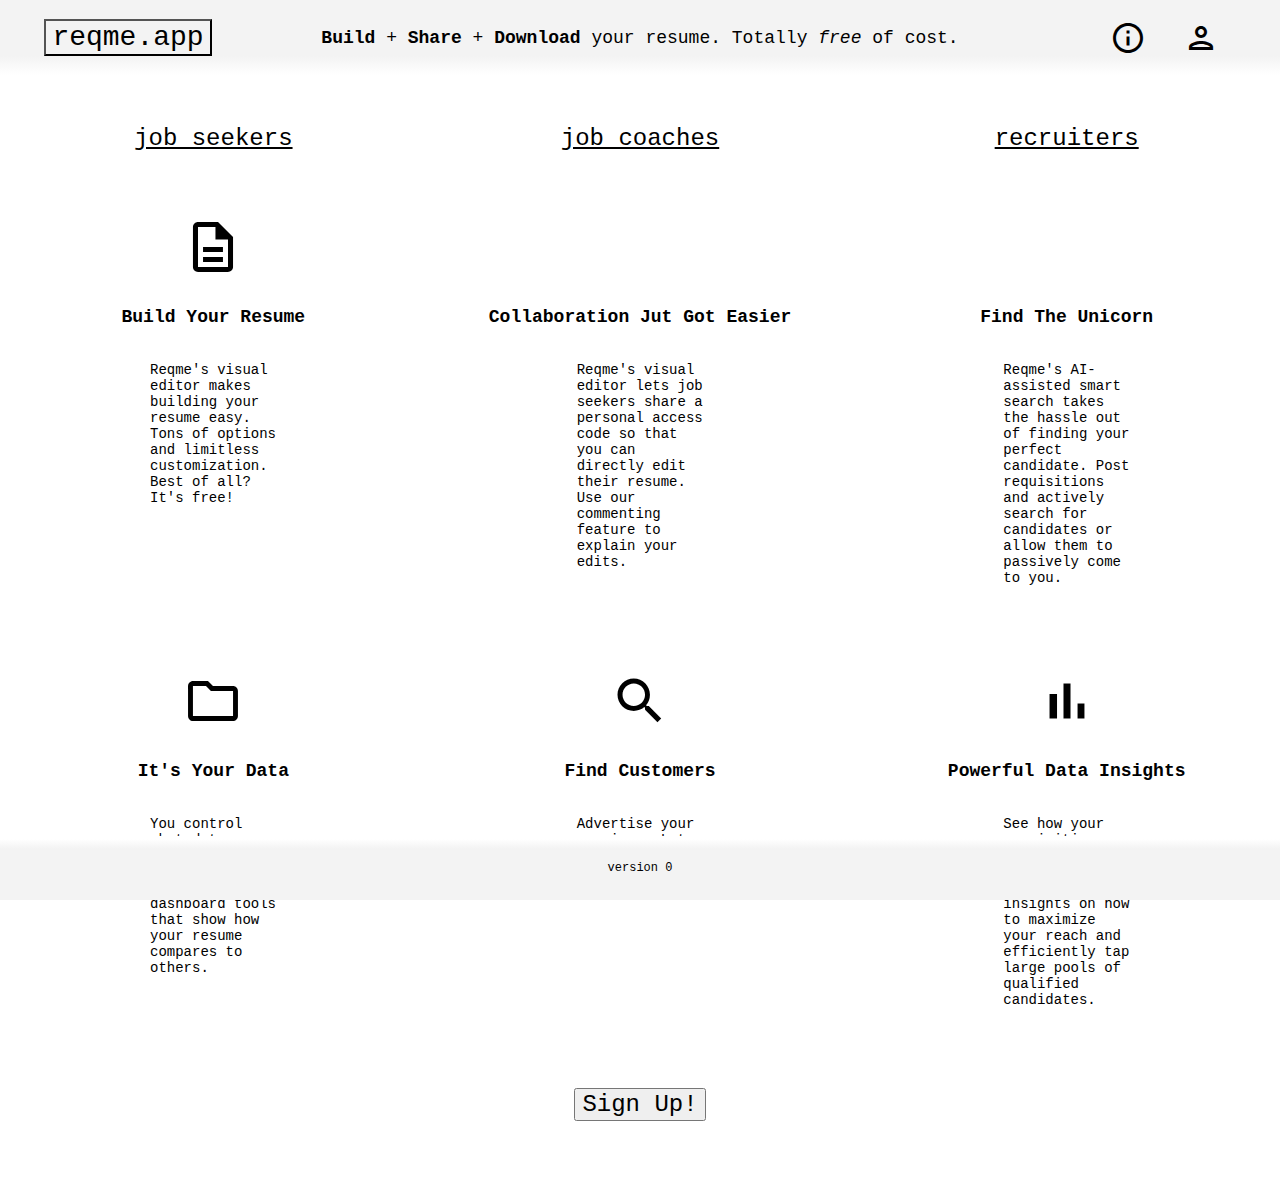
<file: splash-logged-out.html>
<!DOCTYPE html>
<html lang="en">
<head>
    <meta charset="UTF-8">
    <meta http-equiv="X-UA-Compatible" content="IE=edge">
    <meta name="viewport" content="width=device-width, initial-scale=1.0">
    <title>Free Resumes Here</title>
    <!--Apply CSS-->
    <link rel="stylesheet" href="css/splash-logged-out-style.css">
    <!--Use Material Icons-->
    <link href="https://fonts.googleapis.com/css?family=Material+Icons|Material+Icons+Outlined|Material+Icons+Round" rel="stylesheet">
    <!--Favicon-->
    <link rel="icon" type="image/x-icon" href="/images/favicon.ico?">
</head>
<body>
    <!--Header-->
    <div class="header-container">
        <div class="header-child-logo">
            <button class="header-logo-button">reqme.app</button>
        </div>
        <div class="header-child-buttons">
            <b>Build</b>&nbsp;+&nbsp;<b>Share</b>&nbsp;+&nbsp;<b>Download</b>&nbsp;your resume. Totally&nbsp;<em>free</em>&nbsp;of cost.
        </div>
        <div class="header-child-account">
            <button class="material-icons-outlined info-button">&#xe88e;</button>
            <button class="material-icons-outlined account-button">&#xe7fd;</button>
        </div>
    </div>
    <!--Body Title Row 1-->
    <div class="body-title-row">
        <div class="body-title-container">job seekers</div>
        <div class="body-title-container">job coaches</div>
        <div class="body-title-container">recruiters</div>
    </div>
    <!--Body Icon Row 1-->
    <div class="body-icon-row">
        <div class="body-icon-container material-icons-outlined ad-button">&#xe873</div>
        <div class="body-icon-container material-icons-outlined ad-button">&#xebcb</div>
        <div class="body-icon-container material-icons-outlined ad-button">&#xe7af</div>
    </div>
    <!--Body Subtitle Row 1-->
    <div class="body-subtitle-row">
        <div class="body-subtitle-container">Build Your Resume</div>
        <div class="body-subtitle-container">Collaboration Jut Got Easier</div>
        <div class="body-subtitle-container">Find The Unicorn</div>
    </div>
    <!--Body Text Row 1-->
    <div class="body-text-row">
        <div class="body-text-container">
            Reqme's visual editor makes building your resume easy. Tons of options and limitless customization. Best of all? It's free!
        </div>
        <div class="body-text-container">
            Reqme's visual editor lets job seekers share a personal access code so that you can directly edit their resume. 
            Use our commenting feature to explain your edits. 
        </div>
        <div class="body-text-container">
            Reqme's AI-assisted smart search takes the hassle out of finding your perfect candidate. Post requisitions and actively search for candidates or
            allow them to passively come to you.
        </div>
    </div>
    <!--Row Spacer-->
    <div class="row-spacer"></div>
    <!--Body Icon Row 2-->
    <div class="body-icon-row">
        <div class="body-icon-container material-icons-outlined ad-button">&#xe2c7</div>
        <div class="body-icon-container material-icons-outlined ad-button">&#xe8b6</div>
        <div class="body-icon-container material-icons-outlined ad-button">&#xe26b</div>   
    </div>
    <!--Body Subtitle Row 2-->
    <div class="body-subtitle-row">
        <div class="body-subtitle-container">It's Your Data</div>
        <div class="body-subtitle-container">Find Customers</div>
        <div class="body-subtitle-container">Powerful Data Insights</div>
    </div>
    <!--Body Text Row 1-->
    <div class="body-text-row">
        <div class="body-text-container">
            You control what data recruiters can see. Access powerful dashboard tools that show how your resume
            compares to others.
        </div>
        <div class="body-text-container">
            Advertise your services. Let reqme bring customers to you! 
        </div>
        <div class="body-text-container">
            See how your requisition compares to others. Discover insights on how to maximize your reach and efficiently tap large pools
            of qualified candidates.
        </div>
    </div>
    <!--Sign Up-->
    <div class="sign-up-row">
        <button class="sign-up-button">Sign Up!</button>
    </div>
    <!--Footer-->
    <div class="footer-row">
        <div class="footer-row-container">version 0</div>
    </div>
</body>
</html>
</file>
<file: css/splash-logged-out-style.css>
/* Eliminates unwanted white space in browser */
html, body {
    margin: 0; 
    padding: 0;
  }

/* HEADER */
.header-container {
    /* Set header height */
    height: 75px;
    /* Width to auto so it spans across screen */
    width: auto;
    /* Make it a flexbox or else children will vert stack instead of spanning*/
    display: flex;
    /* Anything in the header will use these properties if inheritance is in play */
    font-family: 'Courier New', Courier, monospace;
    color: black;
    background: linear-gradient(180deg, rgb(243, 243, 243) 75%, rgba(255,255,255,1) 100%);
}

.header-child-logo, .header-child-buttons, .header-child-account {
    color: black;
    font-size: 24px;
    display: flex;
    align-items: center;
    justify-content: center;
    background-color: transparent;
    /* Flex is 1 by default for all header children */
    flex: 1;
}

.header-child-buttons {
    /* Flex is 3 so this spans more of the header than other children, overrides default flex value */
    flex: 3;
    font-size: 18px;
}

.header-container .header-logo-button {
    text-align: center;
    /* This button gets its own font size */
    font-size: 28px;
    background-color: transparent;
    font-family: 'Courier New', Courier, monospace;
}

/* MATERIAL ICONS */
.material-icons-outlined {
    color: black;
    background-color: transparent;
    border: none;
}

.material-icons-outlined.account-button {
    font-size: 36px;
}

.material-icons-outlined.info-button {
    font-size: 36px;
    margin: 25px;
}

/* BODY */
.body-title-row, .body-subtitle-row, .body-text-row, .body-icon-row, .footer-row {
    display: flex;
}

.body-title-container {
    display: flex;
    flex: 1;
    font-family: 'Courier New', Courier, monospace;
    color: black;
    font-size: 24px;
    justify-content: center;
    text-decoration: underline;
    margin: 50px;
}

.body-subtitle-container {
    display: flex;
    flex: 1;
    font-family: 'Courier New', Courier, monospace;
    font-weight: bold;
    color: black;
    font-size: 18px;
    justify-content: center;
    margin: 15px;
}

.body-text-container {
    display: flex;
    flex: 1;
    font-family: 'Courier New', Courier, monospace;
    color: black;
    font-size: 14px;
    justify-content: center;
    margin-left: 150px;
    margin-right: 150px;
    margin-top: 20px;
    margin-bottom: 20px;
}

.body-icon-container.material-icons-outlined.ad-button  {
    font-size: 60px;
    display: flex;
    align-items: center;
    justify-content: center;
    flex: 1;
    margin: 15px;
}

.row-spacer {
    width: auto;
    height: 50px;
}

/* SIGN UP */
.sign-up-row {
    width: 100%;
    margin-top: 60px;
    margin-bottom: 60px;
    display: flex;
    justify-content: center;
}

.sign-up-button {
    font-family: 'Courier New', Courier, monospace;
    color: black;
    font-size: 24px;
}

/* FOOTER */

.footer-row {
    position: fixed;
    bottom: 0;
    width: 100%;
    background: linear-gradient(180deg, rgba(255,255,255,1) 5%, rgb(243, 243, 243) 20%);
}

.footer-row-container {
    font-family: 'Courier New', Courier, monospace;
    color: black;
    font-size: 12px;
    margin: 25px;
    display: flex;
    justify-content: center;
    flex: 1;
}
</file>
